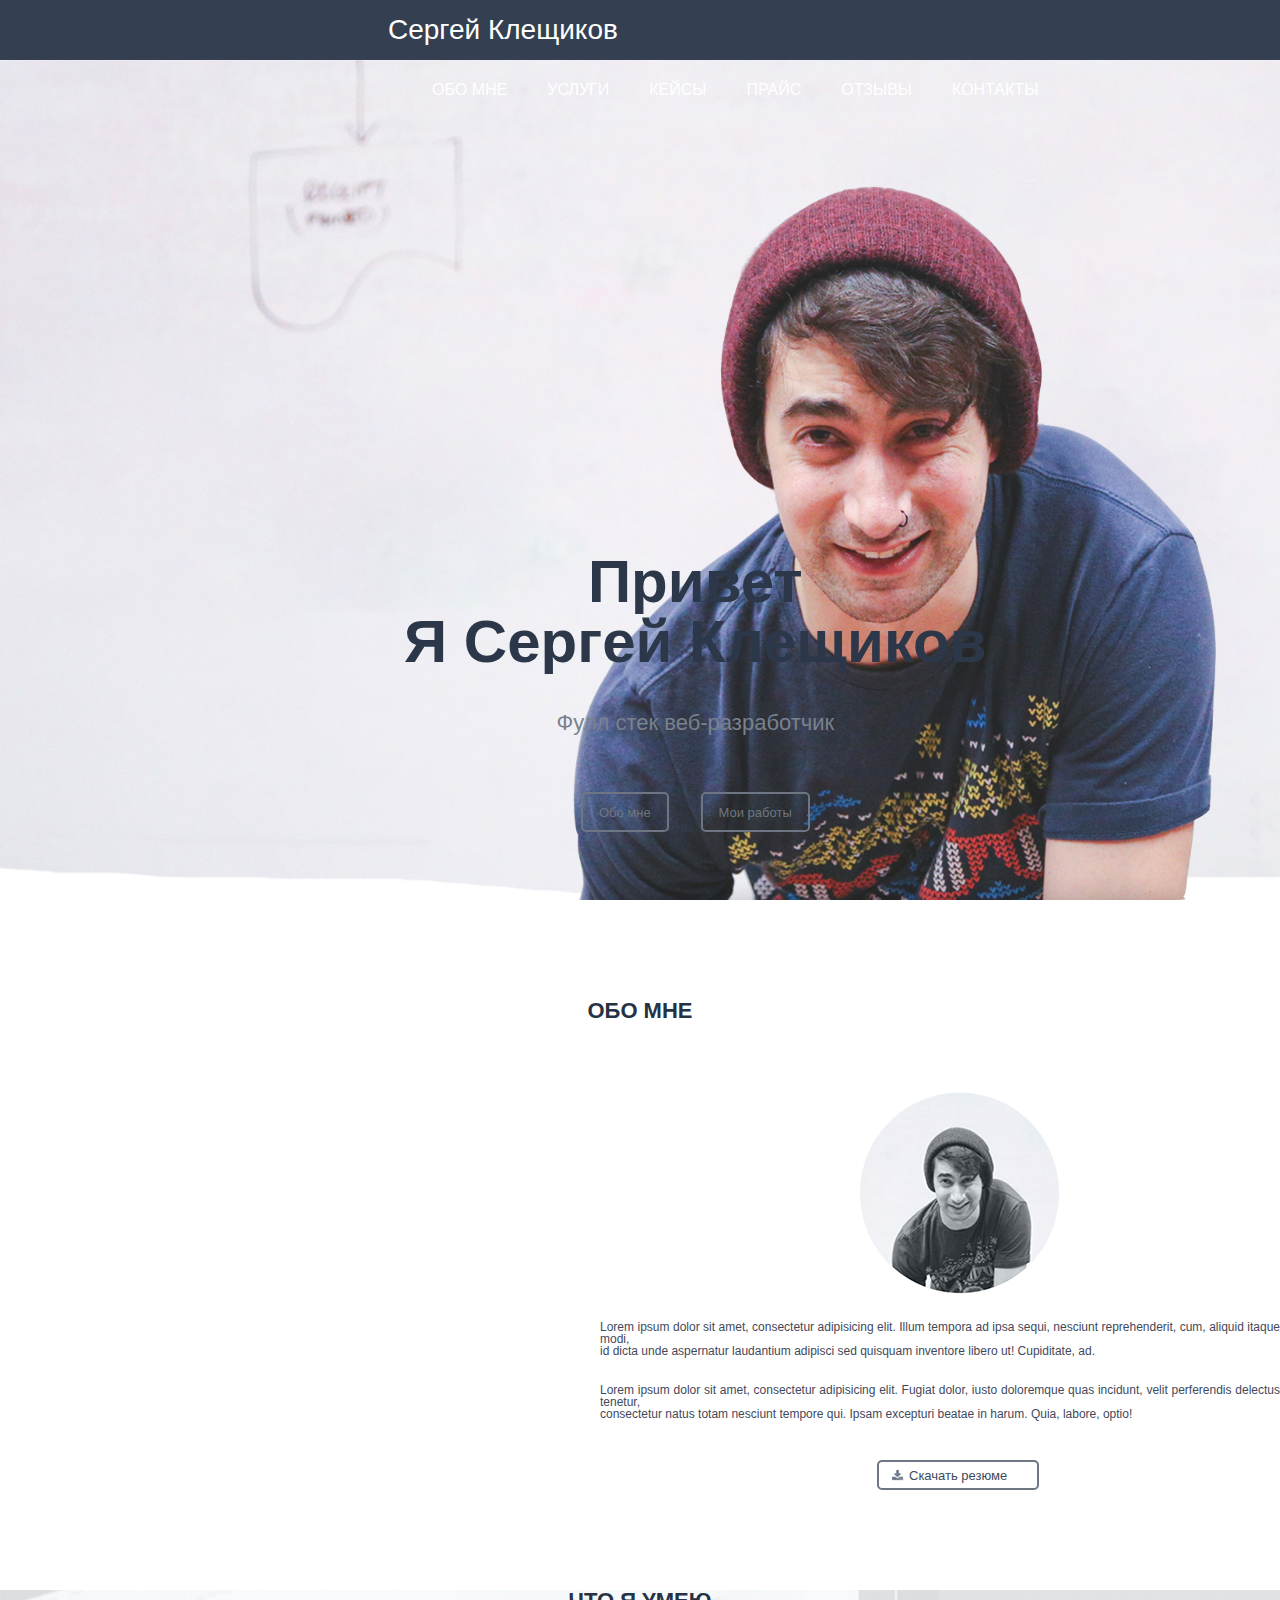
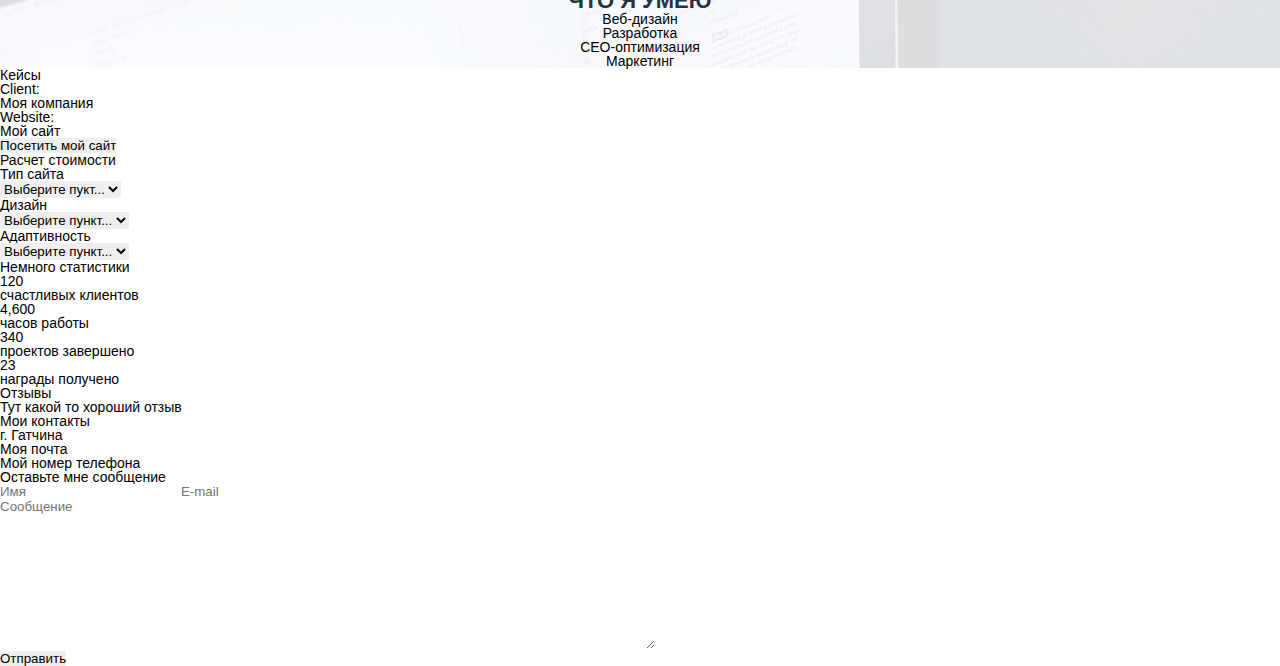
<file: src/index.html>
<!DOCTYPE html>
<html lang="en">

<head>
    <!--Это тег. скелет страницы, сайта-->
    <meta charset="UTF-8"> <!-- этот тег основной, он означет язык кода-->
    <meta name="description" content="Это моя первая страница..."> <!-- этот тег для отображения текста в мини страницах при поиске-->
    <meta name="author" content="Сергей"> <!-- этот тег для отображения автора при поиске-->
    <meta name="keywords" content="Разработчик сайтов, визитка..."> <!-- этот тег для ключевых слов при вводе в поиск-->
    <meta name="robots" content="all"> <!-- этот тег разрешает или запрещает/разрешает роботу поиска сайтов обращать к этому сайту(index/noindex, follow/nofollow-->

    <meta property="og:title" content="Это моя первая страница...">
    <!--этот тег позволяет наш сайт в соц. сетях видеть в миниатюре-->

    <title>Сергей Клещиков - Веб-разработчик</title>
    <link rel="stylesheet" href="css/reset.css">
    <link rel="stylesheet" href="css/style.css">
    
</head>


<body>
    <header>
        <!--header - это шапка сайта-->
        <nav>
            <div class="logo">Сергей Клещиков</div>
            <div class="menu">
                <ul>
                    <li>Обо мне</li>
                    <li>Услуги</li>
                    <li>Кейсы</li>
                    <li>Прайс</li>
                    <li>Отзывы</li>
                    <li>Контакты</li>

                </ul>
            </div>
        </nav>
    </header>

    <!--<div class="main"- это главный блог странцы-->
    <div class="main">
           <div class="title__container">
            <h1>Привет <br>Я Сергей Клещиков</h1>
            <!--h1/h2/h3/h4 и тд, это размер шрифта для текста внутри этого тега,он же обозначает строки-->
            <h4>Фулл стек веб-разработчик</h4>
            <input type="submit" value="Обо мне">
            <!--input- это для создания кнопок на сайте-->
            <input type="submit" value="Мои работы">
            </div>
    </div>
               <div class="content">
               <h2>Обо мне</h2>
               <p><img src="img/Ftoo.png" alt=""></p>
                <h5>Lorem ipsum dolor sit amet, consectetur adipisicing elit. Illum tempora ad ipsa sequi, nesciunt reprehenderit, cum, aliquid itaque modi,<br> id dicta unde aspernatur laudantium adipisci sed quisquam inventore libero ut! Cupiditate, ad.</h5>
                
                <h5>Lorem ipsum dolor sit amet, consectetur adipisicing elit. Fugiat dolor, iusto doloremque quas incidunt, velit perferendis delectus tenetur, <br>consectetur natus totam nesciunt tempore qui. Ipsam excepturi beatae in harum. Quia, labore, optio!</h5>
                
                <input type="submit" value="Скачать резюме">
            </div>
            
               <div class="work">
                <h2>Что я умею</h2>
                <h5>Веб-дизайн</h5>
                <h5>Разработка</h5>
                <h5>CEO-оптимизация</h5>
                <h5>Маркетинг</h5>
            </div>
            <div>
                <h2>Кейсы</h2>
                <h3>Client:</h3>
                <h5>Моя компания</h5>
                <h3>Website:</h3>
                <h5>Мой сайт</h5>
                <input type="submit" value="Посетить мой сайт">
            </div>
            <div>
                <h2>Расчет стоимости</h2>
                <h3>Тип сайта</h3>
                <select name="list" id="list">
                    <option value="Выберите пукт..."> Выберите пукт...</option>
                </select>
                <h3>Дизайн</h3>
                <select name="list" id="list">
                    <option value="Выберите пункт...">Выберите пункт...</option>
                </select>
                <h3>Адаптивность</h3>
                <select name="list" id="list">
                    <option value="Выберите пункт...">Выберите пункт...</option>
                </select>
                <!--Возможно здесь будет расчет сроков и стоимости, но пока не понимаю как это сделать-->
            </div>
            <div>
                <h2>Немного статистики</h2>
                <h3>120 <br>
                    <h5>счастливых клиентов</h5>
                </h3>
                <h3>4,600 <br>
                    <h5>часов работы</h5>
                </h3>
                <h3>340 <br>
                    <h5>проектов завершено</h5>
                </h3>
                <h3>23 <br>
                    <h5>награды получено</h5>
                </h3>
            </div>
            <div>
                <h2>Отзывы</h2>
                <h5>Тут какой то хороший отзыв</h5>
            </div>
            <div>
                <h2>Мои контакты</h2>
                <h5>г. Гатчина</h5>
                <!--тут будет моя геолакация-->
                <h5>Моя почта</h5>
                <!--Тут будет ссылка на мой имейл-->
                <h5>Мой номер телефона</h5>
                <!--Тут буедт мой номер телефона-->
            </div>
            <div>
                <h4>Оставьте мне сообщение</h4>
                <form action="s"></form>
                <input type="text" name="text_input" value="" placeholder=Имя>
                <!--placeholder нужен для того что бы не удалять текст внутри окна--><input type="text" name="text_input" value="" placeholder=E-mail>
                <br><textarea name="Сообщение" id="1" cols="80" rows="10" placeholder="Сообщение"></textarea>
                <br><input type="submit" value=Отправить>
                <!--Дальше будет карта с гео локацией-->

            </div>

</body>

</html>
</file>
<file: src/css/style.css>
body{
    font-family: arial, sans-serif;
}

nav{
    width: 100%;
    height: 60px;
    background: #344051;
}

.logo{
    color: #fff;
    font-size: 28px;
    line-height: 60px;
    padding-left: 388px;
    float: left;
}

.menu{
    float: left;
    padding-left: 432px;
}

.menu li{
    float: left;
    line-height: 60px;
    color: #fff;
    margin-right: 40px;
    font-size: 16px;
    text-transform: uppercase;
}

.main{
    width: 100%;
    height: calc(100% - 60px);
    background: url(../img/boy.png) 90% 100%/auto 85% no-repeat, url(../img/bg.jpg) center/cover no-repeat;
}

.title__container{
    float: left;
    margin: 432px 0px 0px 404px;
    color: #2c384a;
    text-align: center;
}

.title__container h1{
    font-size: 60px;
    font-weight: bold;
}

.title__container h4{
    margin-top: 40px;
    font-size: 22px;
    color: #79818d;
}

.title__container input{
    height: 40px;
    text-align: center;
    border: 2px solid #6d7682;
    background: none;
    border-radius: 5px;
    color: #6d7682;
    font-size: 13px;
    padding: 0px 16px;
    margin: 58px 14px 0px 14px;
}

.content h2{
    text-align: center;
    margin-top: 100px;
    text-transform: uppercase;
    font-size: 22px;
    color: #263244;
    font-weight: bold;
     
}

.content p{
    margin: 70px 0px 0px 860px;
}

.content h5{
    text-align: justify;
    margin: 27px 0px 0px 600px;
    font-size: 12px;
    color: #3f495a;
}

.content input{
    height: 30px;
    padding: 2px 30px;
    font-size: 13px;
    text-align: center;
    border: 2px solid #6d7682;
    margin: 40px 87px 0px 877px;
    background: url(../img/icondondload.png) 8% 50%/auto 45% no-repeat;
    border-radius: 5px;
    color: #3f495a;
}
.work{
    width: 100%;
    background: url(../img/picturefon.jpg), center/cover no-repeat;
    text-align: center;
}
.work h2{
    text-align: center;
    margin-top: 100px;
    text-transform: uppercase;
    font-size: 22px;
    color: #263244;
    font-weight: bold;
}
</file>
